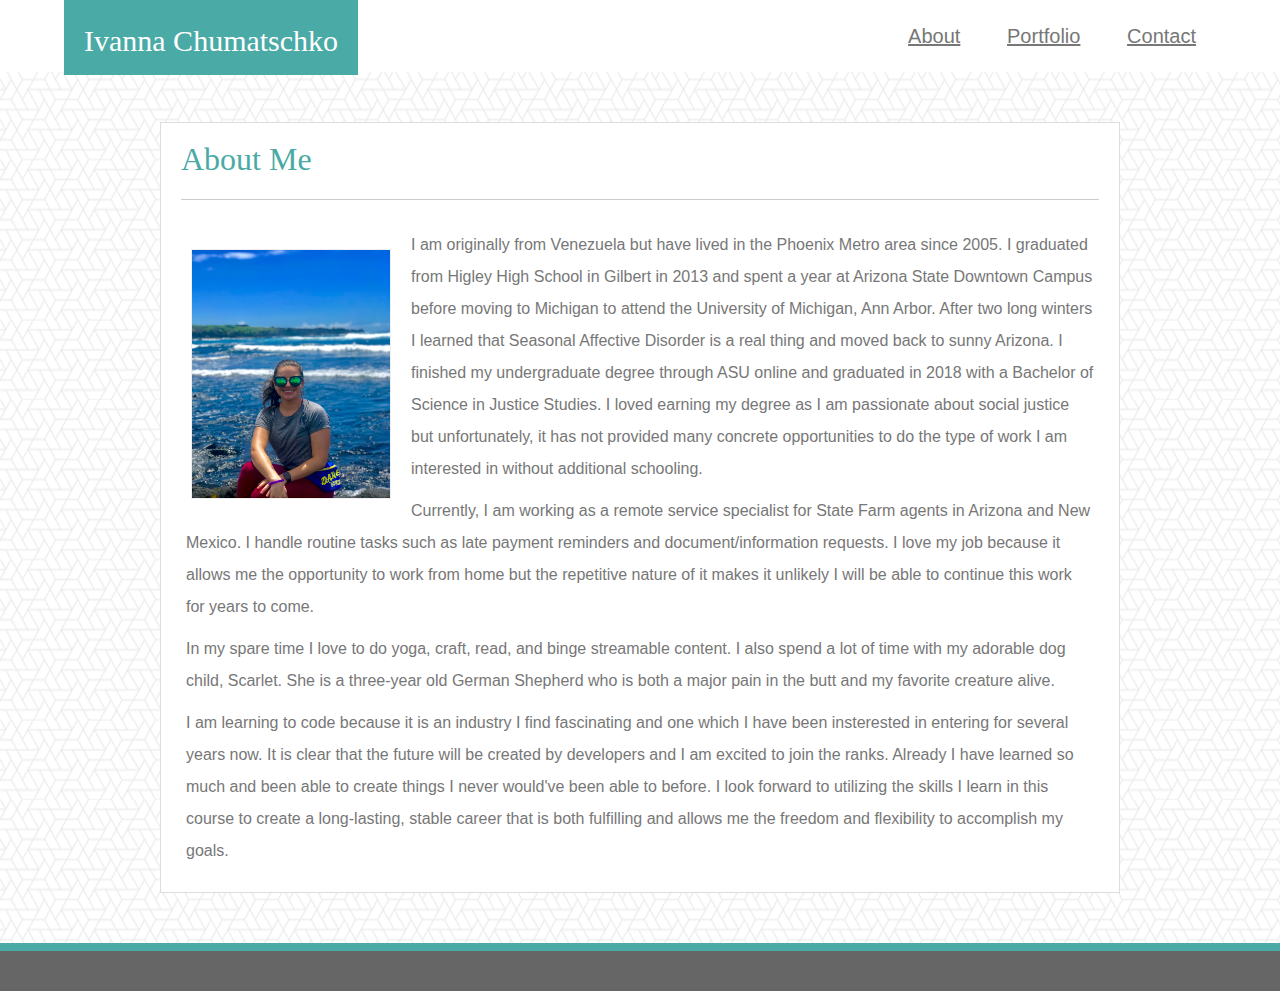
<file: index.html>
<!DOCTYPE html>
<html lang='en-us'>
<head>
  <meta charset='UTF-8'> 
  <meta name='viewport' content='width-device-width, initial-scale=1'>
  <title>Ivanna Chumatschko - About Me</title>
  <link rel='stylesheet' type='text/css' href='assets/css/reset.css'>
  <link rel='stylesheet' type='text/css' href='assets/css/style.css'>
  
  
</head>

<body>
  <header>
    <h1>Ivanna Chumatschko</h1></li>
    <ul class='top_nav'>
      <li><a href='./index.html'>About</a></li>
      <li><a href='./portfolio.html'>Portfolio</a></li>
      <li><a href='./contact.html'>Contact</a></li>  
    </ul>
  </header>

  <div class='bio' > 
    <h2>About Me</h2> 
    
    <hr>

    <img class='bio-photo' src='assets/images/IMG_3658.JPEG' alt=''>
    
    <p>
      I am originally from Venezuela but have lived in the Phoenix Metro area since 2005. I graduated
      from Higley High School in Gilbert in 2013 and spent a year at Arizona State Downtown Campus before
      moving to Michigan to attend the University of Michigan, Ann Arbor. After two long winters I learned 
      that Seasonal Affective Disorder is a real thing and moved back to sunny Arizona. I finished my 
      undergraduate degree through ASU online and graduated in 2018 with a Bachelor of Science in Justice Studies. 
      I loved earning my degree as I am passionate about social justice but unfortunately, it has not provided many 
      concrete opportunities to do the type of work I am interested in without additional schooling.  
    </p>
    <p>
      Currently, I am working as a remote service specialist for State Farm agents in Arizona and New Mexico.
      I handle routine tasks such as late payment reminders and document/information requests. I love my 
      job because it allows me the opportunity to work from home but the repetitive nature of it makes it 
      unlikely I will be able to continue this work for years to come. 
    </p>
    <p>
      In my spare time I love to do yoga, craft, read, and binge streamable content. I also spend a lot of time 
      with my adorable dog child, Scarlet. She is a three-year old German Shepherd who is both a major pain in 
      the butt and my favorite creature alive. 
    </p>
    <p>
      I am learning to code because it is an industry I find fascinating and one which I have been insterested in 
      entering for several years now. It is clear that the future will be created by developers and I am excited to 
      join the ranks. Already I have learned so much and been able to create things I never would've been able to 
      before. I look forward to utilizing the skills I learn in this course to create a long-lasting, stable career
      that is both fulfilling and allows me the freedom and flexibility to accomplish my goals.
    </p>

  </div>
  
  <footer>
    
  </footer>

</body>
</file>
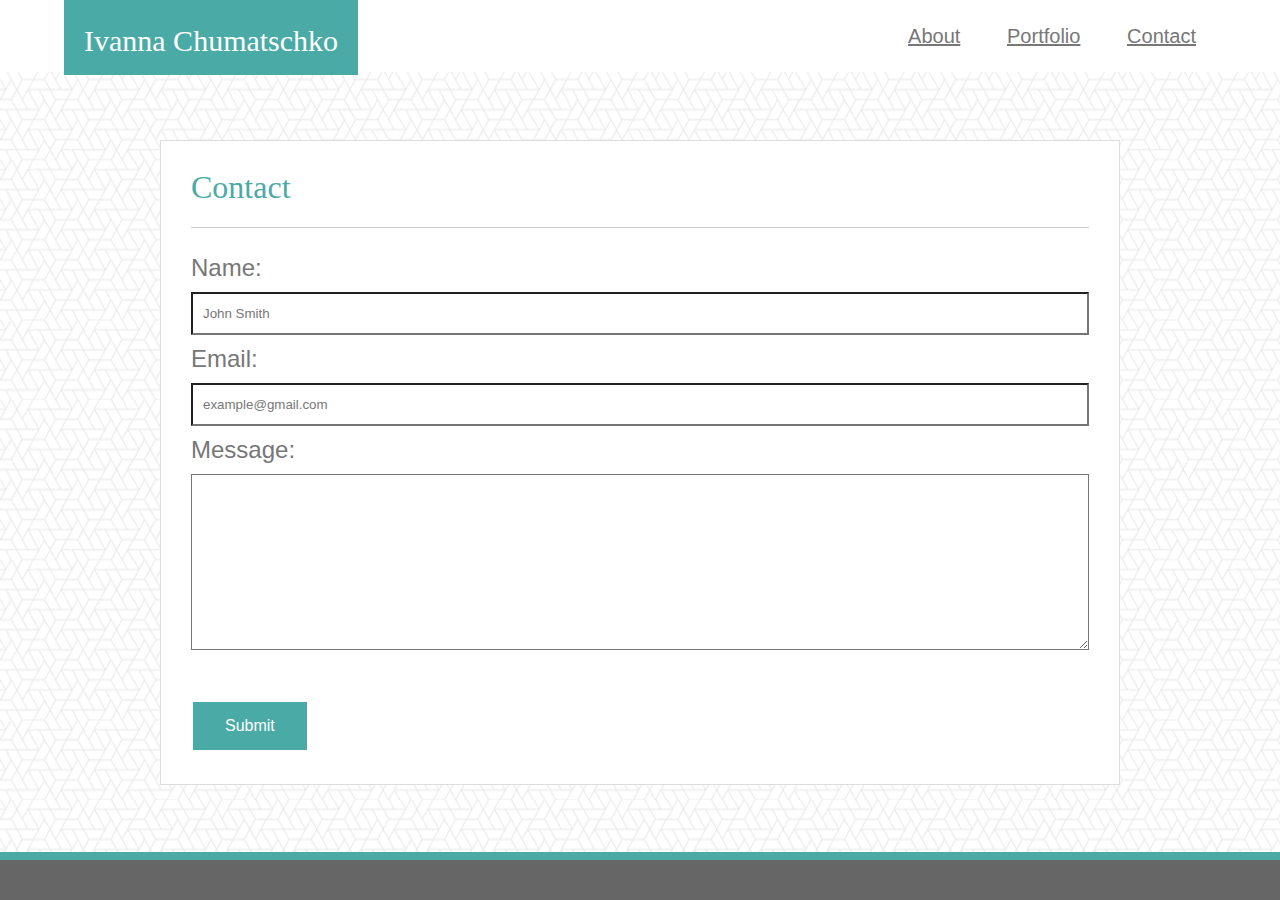
<file: contact.html>
<!DOCTYPE html>
<html>
<head>
  <meta charset='UTF-8'> 
  <meta name='viewport' content='width-device-width, initial-scale=1'>
  <title>Ivanna Chumatschko - Contact</title>
  <link rel='stylesheet' type='text/css' href='assets/css/reset.css'>
  <link rel='stylesheet' type='text/css' href='assets/css/style.css'>
  
</head>

<body>

  <header>
      <h1>Ivanna Chumatschko</h1>
      <ul class='top_nav'>
        <li><a href='./index.html'>About</a></li>
        <li><a href='./portfolio.html'>Portfolio</a></li>
        <li><a href='./contact.hmtl'>Contact</a></li>  
      </ul>
  </header>

  <div class= 'form'>
    <h2>Contact</h2>
    <hr>
    <form action='/action_page.php'>
      Name:<br>
      <input type='text' name='name' value='John Smith'>
      <br>
      Email:<br>
      <input type='text' name='email' value='example@gmail.com'>
      <br>
      Message:<br>
      <textarea name='message' id='message' rows= '10' cols='80' value=''></textarea>
      <br><br>
      <input type='submit' class='button' value='Submit'>
    </form>
  </div>
  
 <footer>

 </footer>

</body>
</html>
</file>
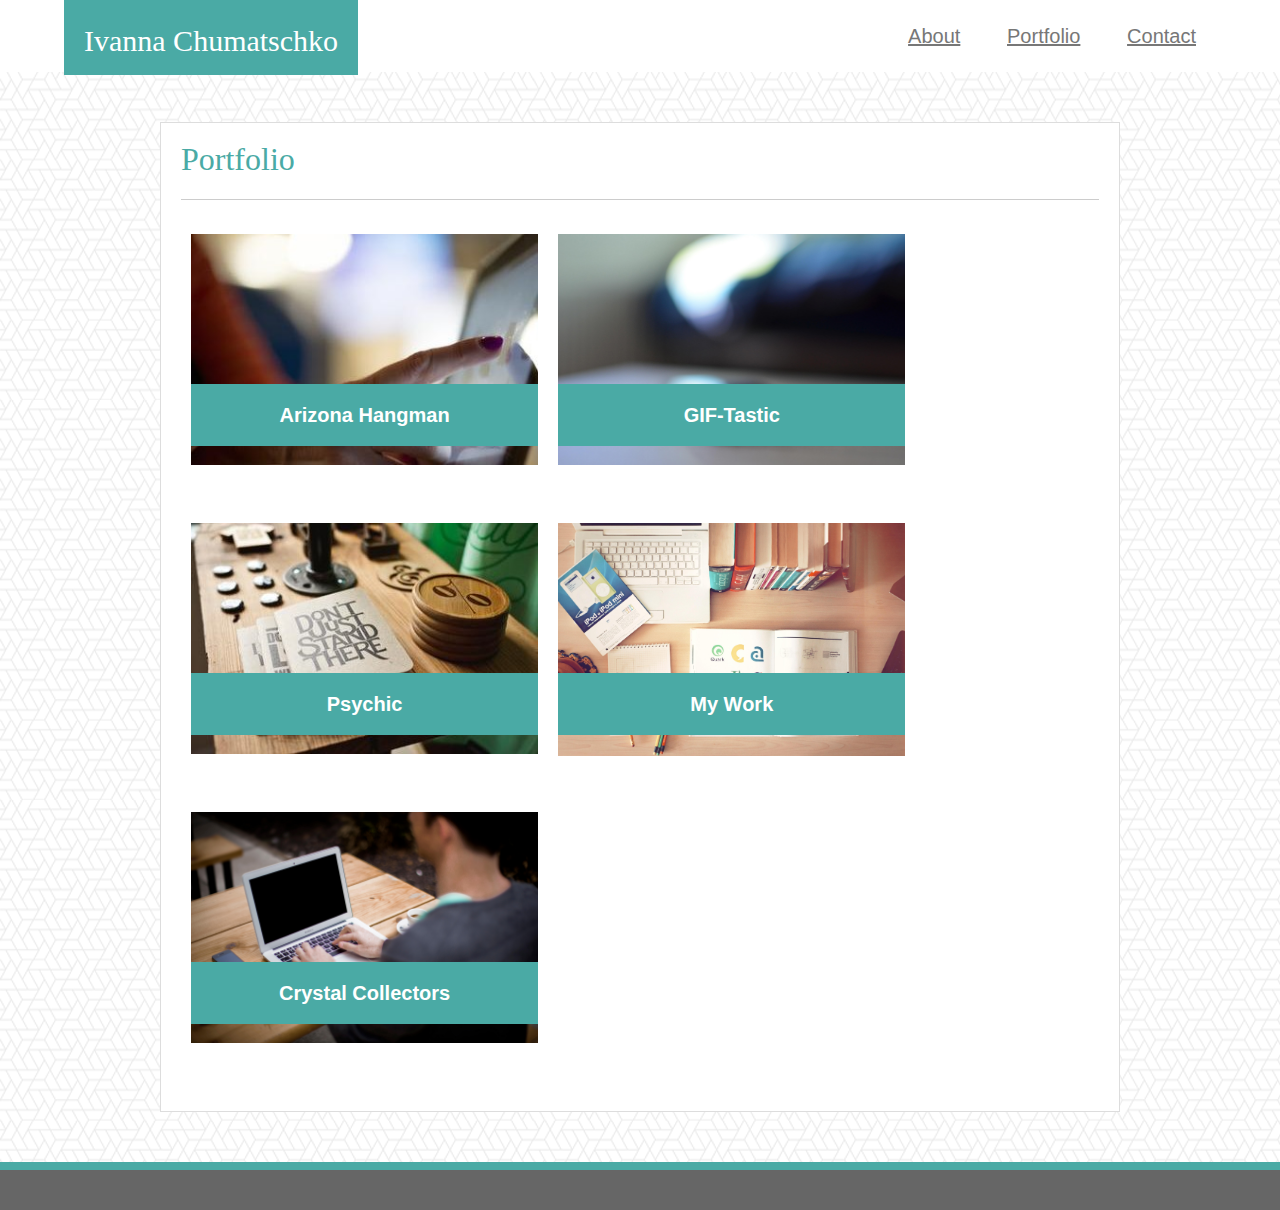
<file: portfolio.html>
<!DOCTYPE html>
<html>
<head>
  <meta charset='UTF-8'> 
  <meta name='viewport' content='width-device-width, initial-scale=1'>
  <title>Ivanna Chumatschko - Contact</title>
  <link rel='stylesheet' type='text/css' href='assets/css/reset.css'>
  <link rel='stylesheet' type='text/css' href='assets/css/style.css'>
  <link rel='stylesheet' type='text/css' href='assets/css/portfolio_style.css'>

</head>

<body>

  <header>
      <h1>Ivanna Chumatschko</h1>
      <ul class='top_nav'>
        <li><a href='./index.html'>About</a></li>
        <li><a href='./portfolio.html'>Portfolio</a></li>
        <li><a href='./contact.html'>Contact</a></li>  
      </ul>
  </header>

  <div class= 'container'>
    <h2>Portfolio</h2>
    
    <hr>

    <div class='row'>
        <div class='column'>
          <div class='content'>
            <img src='assets/images/placeholder1.jpeg' alt='Image_1' style='width:100%'>
            <a href='https://ichumats22.github.io/Word-Guess-Game/'><h3>Arizona Hangman</h3></a>
          </div>
    
          <div class='content'>
            <img src='assets/images/placeholder2.jpeg' alt='Image_2' style='width:100%'>
            <a href='https://ichumats22.github.io/Psychic-Game/'><h3>Psychic</h3></a>
          </div>
        
          <div class='content'>
            <img src='assets/images/placeholder3.jpeg' alt='Image_3' style='width:100%'>
            <a href='https://ichumats22.github.io/unit-4-game/'><h3>Crystal Collectors</h3></a>
          </div>
        </div>
        
        <div class='column'>
          <div class='content'>
            <img src='assets/images/placeholder4.jpeg' alt='Image_4' style='width:100%'>
            <a href='https://ichumats22.github.io/GIFTastic/.'><h3>GIF-Tastic</h3></a>
          </div>
      
          <div class='content'>
            <img src='assets/images/placeholder5.jpeg' alt='Image_5' style='width:100%'>
            <h3>My Work</h3>
          </div>
        </div>
      </div>

  </div>
  
 <footer>

 </footer>

</body>
</html>
</file>
<file: assets/css/style.css>
* {
  box-sizing: border-box;

}

html, body {
  width: 100%;
  height:100%;
  margin: 0;
  padding: 0;
  font-family: Arial, Helvetica, sans-serif;
}

body {
  font-family:'Oswald', sans-serif;
  font-size: 24px;
  line-height: 32px;
  background: url(../images/what-the-hex.png);
  display: flex;
  flex-direction: column;
}

hr {
  display: block;
  height: 1px;
  border: 0;
  border-top: 1px solid #cccccc;
  margin: 1em 0;
  padding:0;
}

header {
  padding: 0;
  margin-bottom: 50px;
  background: #ffffff;
  border-color: #cccccc;
  position: relative;
  z-index: 1;
}

h1 {
  position: absolute;
  color: #ffffff;
  font-family: Georgia, 'Times New Roman', Times, serif;
  font-size: 30px;
  line-height:42px;
  background-color: #4aaaa5;
  width:auto;
  height: 75px;
  padding: 20px 20px 20px 20px;
  margin:0 0 0 5%;
  text-align: center;
}

h2 {
  color: #4aaaa5;
  font-family: Georgia, 'Times New Roman', Times, serif;
  font-size: 32px;
  background-color: #ffffff;
}

/*navigation links*/
.top_nav {
  background-color: #ffffff; 
  list-style-type: none;
  text-align: center;
  margin: 0 5% 0 0;
  padding: 0;
  color: #777777;
  float:right;
}

.top_nav li {
  display: inline-block;
  font-size: 20px;
  padding: 20px;
  color: #777777;
  background-color: #ffffff;
}

/* unvisited link */
a:link {
  color: #777777;
}

/* visited link */
a:visited {
  color: #4aaaa5;
}

/* mouse over link */
a:hover {
  color: #4aaaa5;
  font-size: 24px;
}

/* selected link */
a:active {
  color: #4aaaa5;
  font-size: 24px;
}

.bio {
  background: #ffffff;
  position: relative;
  width: 960px ;
  height: auto;
  padding: 20px 20px 20px 20px;
  margin: auto;
  border: 1px solid #dddddd;
  flex: 1 0 auto;
}

.bio-photo { 
  float: left;
  width: 200px;
  height: 250px;
  z-index: 1;
  border: 1px solid #eeeeee;
  margin:25px 20px 0 10px;
  background: #ffffff;
}

p {
  font-size: 16px;
  color: #777777;
  padding: 5px;
}

.form {
  background: #ffffff;
  position: relative;
  width: 960px;
  height: auto;
  padding: 30px 30px 30px 30px;
  margin: auto;
  border: 1px solid #dddddd;
  color: #777777;
}

input[type=text] {
  width: 100%;
  padding: 12px 10px;
  margin: 8px 0;
  background: #ffffff;
  color: #777777
}

textarea {
  width: 100%;
  padding: 12px 10px;
  margin: 8px 0;
  background: #ffffff;
  color: #777777
}

.button {
  background-color: #4aaaa5;
  border: none;
  color: white;
  padding: 15px 32px;
  text-align: center;
  text-decoration: none;
  display: inline-block;
  font-size: 16px;
  margin: 4px 2px;
  cursor: pointer;
}

.container {  
  background: #ffffff;
  position: relative;
  width: 960px;
  height: auto;
  padding: 20px 20px 20px 20px;
  margin: auto;
  border: 1px solid #dddddd;
  flex: 1 0 auto;
}

footer {
  padding: 20px;
  clear: both;
  background: #666666;
  border-top: 8px solid #4aaaa5;
  flex-shrink: 0;
  position: relative;
  z-index: 1;
  margin: 50px 0 0 0;
}

@media screen and (max-width: 980px) {
  header {
    position:static;
  }

  .top_nav, h1 {
    display: inline-block;
    width:auto;
    position: static;
    margin:0px;
    padding: 0px;
    float: right;
  }
  
  h1 {
    float:left;
    margin: 0 0 0 40px;
    padding: 20px;
  }

  .bio {
    position: relative;
    width: 700px;
    float: left;
    margin: 0 20px 0 40px;
  
  }

  .form {
    width: 700px;
    float: left;
    margin: 0 20px 0 40px;
  }

  footer {
    margin: 250px 0 0 0;
  }
}

@media screen and (max-width: 768px) {
  header {
    position:static;
  }

  .top_nav, h1 {
    display: inline-block;
    width:auto;
    position: static;
    margin:0px;
    padding: 0px;
    float: right;
  }
  
  h1 {
    float:left;
    margin: 0 0 0 20px;
    padding: 20px;
  }

  .bio {
    position: relative;
    min-width: 620px;
    max-width: 748px;
  }

  .form {
    width: 728px;
    float: left;
    margin: 0 20px 0 20px;
  }

  footer {
    margin: 250px 0 0 0;
  }
}

@media screen and (max-width: 640px) {
  header {
    position:static;
  }

  .top_nav, h1 {
    display: block;
    width:640px;
    position: static;
    margin:0px;
    padding: 0px;
    float: none;
  }
  
  h1 {
    float:left;
    padding: 20px;
  }

  .bio {
    position: relative;
    max-width: 620px;
  }

  .bio-photo {
    float: none;
    width: 540px;
    height: auto;
    margin:10px;
  }

  .form {
    max-width: 600px;
  }

  footer {
    margin:250px 0 0 0;
    position: static;
    width: 640px;
  }
}
</file>
<file: assets/css/portfolio_style.css>
/* Create two equal columns that float next to each other */
.column {
  float: left;
  width:40%;
  margin: auto;
}

/* Clear floats after rows */
.row:after {
  content: "";
  display: table;
  clear: both;
}

h3 {
  position: absolute;
  top: 160px;
  left: 10px;
  width: 347.19px;
  background-color: #4aaaa5;
  padding: 15px;
  z-index: 1;
  font-size: 20px;
  color: white;
  text-align: center;
  font-weight: bold;
}

/* Content */
.content {
  position: relative;
  background-color: white;
  padding: 10px;
  width:100%;
  margin: 0 0 30px 0;
}

/* Responsive layout - makes a two column-layout instead of four columns */
@media screen and (max-width: 980px) {
  header {
    position:static;
  }

  .top_nav, h1 {
    display: inline-block;
    width:auto;
    position: static;
    margin:0px;
    padding: 0px;
    float: right;
  }
  
  h1 {
    float:left;
    margin: 0 0 0 20px;
    padding: 20px;
  }
  
  .container {
    width: 700px;
    margin: 0 0 0 20px;
    float: left;
  }

  .row {
    margin: 0px;
    padding: 0px;
  }

  .column {
    width: 50%;
  }

  .row > .column {
    padding: 0px;
  }

  .content {
    width: 100%;
  }

  h3 {
    display: inline-block;
    width:309px;
    
  }
}

@media screen and (max-width: 768px) {
  header {
    position:static;
  }

  .top_nav, h1 {
    display: inline-block;
    width:auto;
    position: static;
    margin:0px;
    padding: 0px;
    float: right;
  }
  
  h1 {
    float:left;
    margin: 0 0 0 20px;
    padding: 20px;
  }

  .container {
    max-width: 748px;
    margin: auto;
    float: none;
    }
}

/* Responsive layout - makes the two columns stack on top of each other instead of next to each other */
@media screen and (max-width: 640px) {
  header {
    position:static;
  }

  .top_nav, h1 {
    display: block;
    width:640px;
    position: static;
    margin:0px;
    padding: 0px;
    float: none;
  }
  
  h1 {
    width: 640px;
    padding: 20px;
  }
  
  .column {
    width: 100%;
  }

  .container {
    width: 600px;
  }

  h3 {
    position: absolute;
    top: 295px;
    width: 96.5%;
  }
}
</file>
